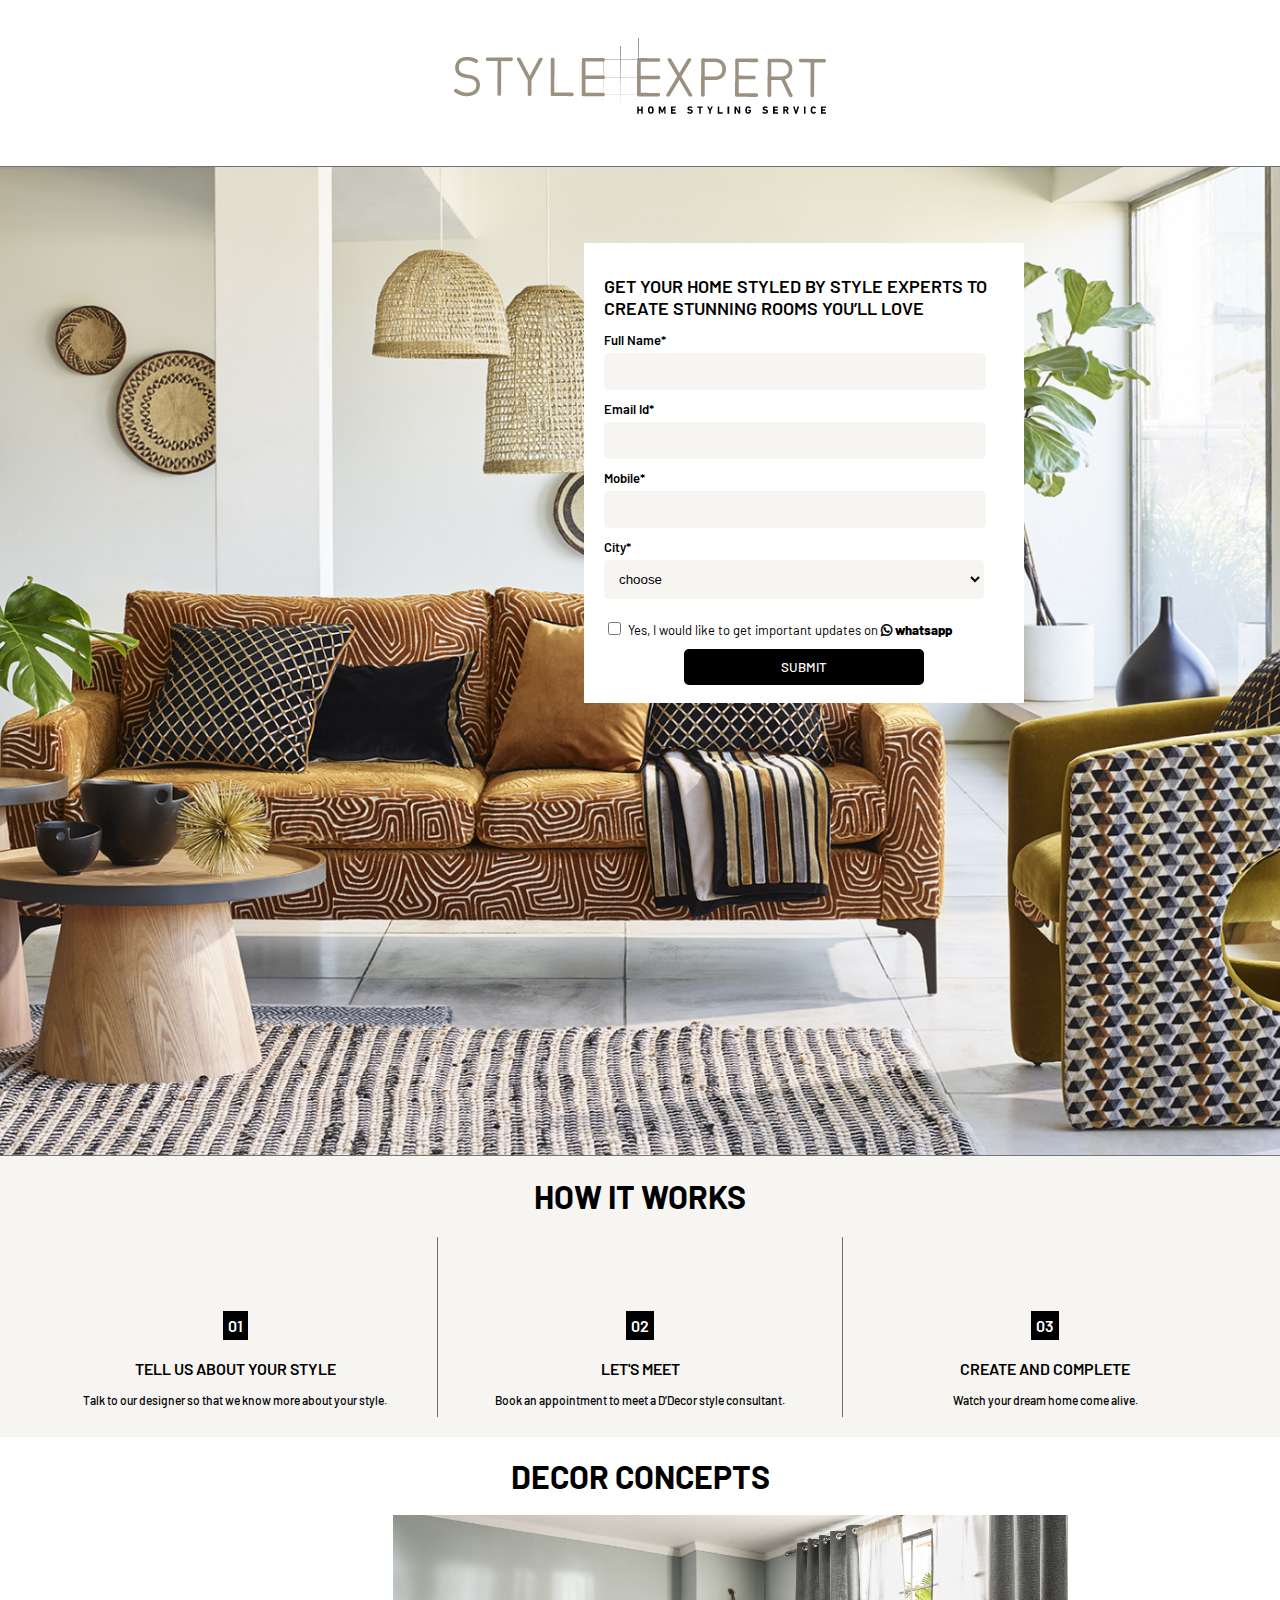
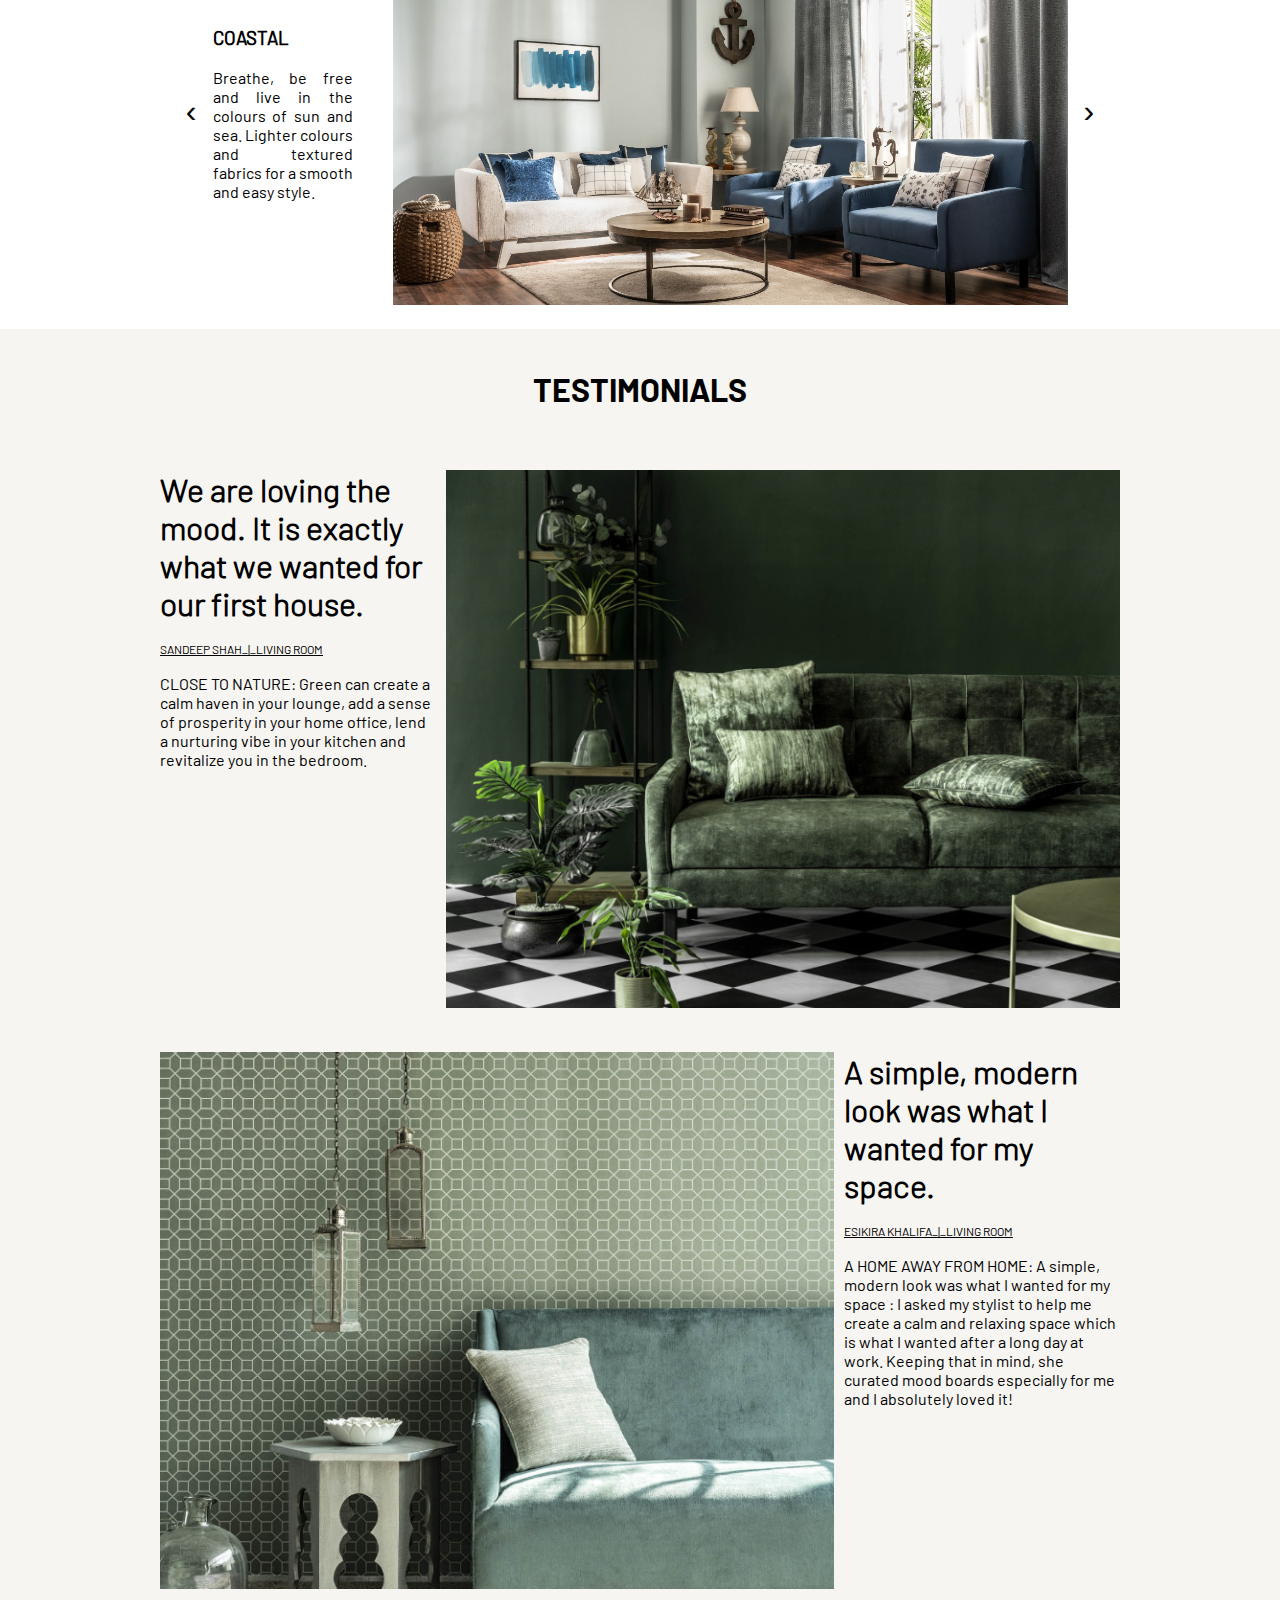
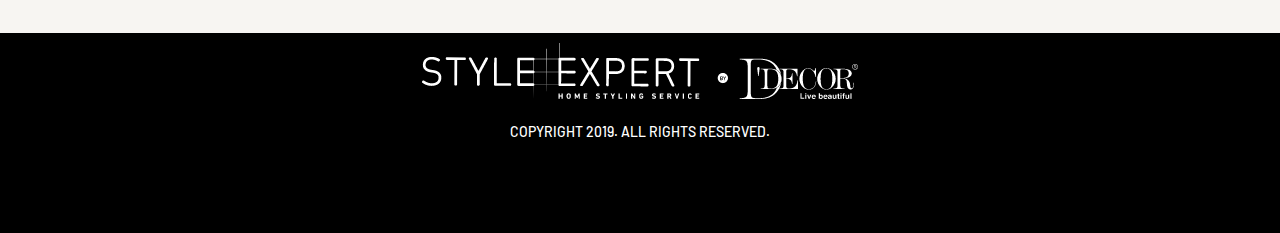
<file: index.html>
<!DOCTYPE html>
<html lang="en">

<head>
    <meta charset="UTF-8">
    <meta http-equiv="X-UA-Compatible" content="IE=edge">
    <meta name="viewport" content="width=device-width, initial-scale=1.0">
    <title>style Expert</title>
    <link rel="stylesheet" href="./styles.css">

    <!-- fontawesome -->
    <link rel="stylesheet" href="https://cdnjs.cloudflare.com/ajax/libs/font-awesome/6.0.0/css/all.min.css">
    <!-- fontawesome -->
    <style>
        .whatsapplogo {
            font-weight: 900;
        }
    </style>
    <script src="./script.js" defer></script>
</head>

<body>
    <header>
        <div class="logoContainer">
            <img src="./media/logoHeading.png" alt="logo">
        </div>
        <div class="formContainer">
            <form action="./success.html" class="formEl" onsubmit="return validateForm()" novalidate>
                <h1>
                    GET YOUR HOME STYLED BY STYLE EXPERTS TO
                    CREATE STUNNING ROOMS YOU’LL LOVE
                </h1>
                <!-- fullname -->
                <label for="fullName" class="labelElements">Full Name*</label><br>
                <input type="text" id="fullName" class="inputElements">
                <!-- email-id -->
                <label for="email" class="labelElements">Email Id*</label><br>
                <input type="text" id="email" class="inputElements">
                <!-- mobile -->
                <label for="mobile" class="labelElements">Mobile*</label><br>
                <input type="text" id="mobile" class="inputElements">
                <!-- city -->
                <label for="cities" class="labelElements">City*</label><br>
                <select name="" id="cities" class="inputElement2">
                    <option value="-">choose</option>
                    <option value="vijayawada">Vijayawada</option>
                    <option value="pune">Pune</option>
                    <option value="chennai">Chennai</option>
                    <option value="banglore">Banglore</option>
                    <option value="mumbai">Mumbai</option>
                </select>
                <input type="checkbox" id="getUpdate">
                <label for="getUpdate" class="checkEl">Yes, I would like to get important updates on <span
                        class="whatsappbrand"><i class="fa-brands fa-whatsapp whatsapplogo"></i> whatsapp</span></label>
                <div class="subButton">
                    <input type="submit" class="btnStyle">
                </div>

            </form>
        </div>
        <div class="procedureContainer">
            <h1>
                HOW IT WORKS 
            </h1>
            <div class="procedureBlocks">
                <div class="pbt1 pbText">
                    <div class="numProcedure">
                        <span>01</span>
                    </div>
                    <h3>TELL US ABOUT YOUR STYLE</h3>
                    <p>Talk to our designer so that we know more about your style.</p>
                </div>
                <div class="pbt1  pbText">
                    <div class="numProcedure">
                        <span>02</span>
                    </div>
                    <h3>LET'S MEET</h3>
                    <p>Book an appointment to meet a D’Decor style consultant.</p>
                </div>
                <div class="pbText">
                    <div class="numProcedure">
                        <span>03</span>
                    </div>
                    <h3>CREATE AND COMPLETE</h3>
                    <p>Watch your dream home come alive.</p>
                </div>
            </div>
        </div>
    </header>
    <section class="sliderSection">
        <div>
            <h1 class="sliderHeading">
                DECOR CONCEPTS
            </h1>
            <div class="carouselMain">
                <button class="prevButton" id="previousBtn">‹</button>
                <div class="carouselCont active" id="carouselbox1">
                    <div class="box1">
                        <h3>COASTAL</h3>
                        <p>
                            Breathe, be free and live in the colours of sun and sea. Lighter
                            colours and textured fabrics for a smooth and easy style.
                        </p>
                    </div>
                    <div class="box2">
                        <img src="./media/slider.png">
                    </div>
                </div>
                <div class="carouselCont" id="carouselbox2">
                    <div class="box1">
                        <h3>DESERT</h3>
                        <p>
                            Breathe, be free and live in the colours of sun and sea. Lighter
                            colours and textured fabrics for a smooth and easy style.
                        </p>
                    </div>
                    <div class="box2">
                        <img src="./media/sliderbl.png">
                    </div>
                </div>
                <button class="nextButton" id="nextBtn">›</button>
            </div>
        </div>
    </section>
    <section class="testimonials">
        <div class="testBody">
            <h1>TESTIMONIALS</h1>
            <div class="tesbox1">
                <div class="tb1Text">
                    <h3>
                        We are loving the
                        mood. It is exactly
                        what we wanted
                        for our first house.
                    </h3><br>
                    <span>SANDEEP SHAH_|_LIVING ROOM</span>
                    <p>
                        CLOSE TO NATURE: Green can create a calm haven in your lounge, add a sense of prosperity in your
                        home office, lend a nurturing vibe in your kitchen and revitalize you in the bedroom.
                    </p>
                </div>
                <div class="tb2Text">
                    <img src="./media/testimonial1.png" alt="t2">
                </div>
            </div>
            <div class="tesbox2">
                <div class="tbs2Text smallScreen">
                    <h3>
                        A simple, modern 
                        look was what I 
                        wanted for my 
                        space.
                    </h3><br>
                    <span>ESIKIRA KHALIFA_|_LIVING ROOM</span>
                    
                    <p>
                        A HOME AWAY FROM HOME: A simple, modern look was what I wanted for my space : I asked my stylist to help me create a calm and relaxing space which is what I wanted after a long day at work. Keeping that in mind, she curated mood boards especially for me and I absolutely loved it!
                    </p>
                </div>
                <div class="tbs1Text">
                    <img src="./media/testimonial2.png" alt="t2">
                </div>
                <div class="tbs2Text largeScreen">
                    <h3>
                        A simple, modern 
                        look was what I 
                        wanted for my 
                        space.
                    </h3><br>
                    <span>ESIKIRA KHALIFA_|_LIVING ROOM</span>
                    <p>
                        A HOME AWAY FROM HOME: A simple, modern look was what I wanted for my space : I asked my stylist to help me create a calm and relaxing space which is what I wanted after a long day at work. Keeping that in mind, she curated mood boards especially for me and I absolutely loved it!
                    </p>
                </div>
            </div>
        </div>
    </section>
    <footer>
        <div>
            <img src="./media/footerImg.png" alt="footerLogo">
        </div>
        <p class="copyright">COPYRIGHT 2019. ALL RIGHTS RESERVED.</p>
    </footer>
</body>

</html>
</file>
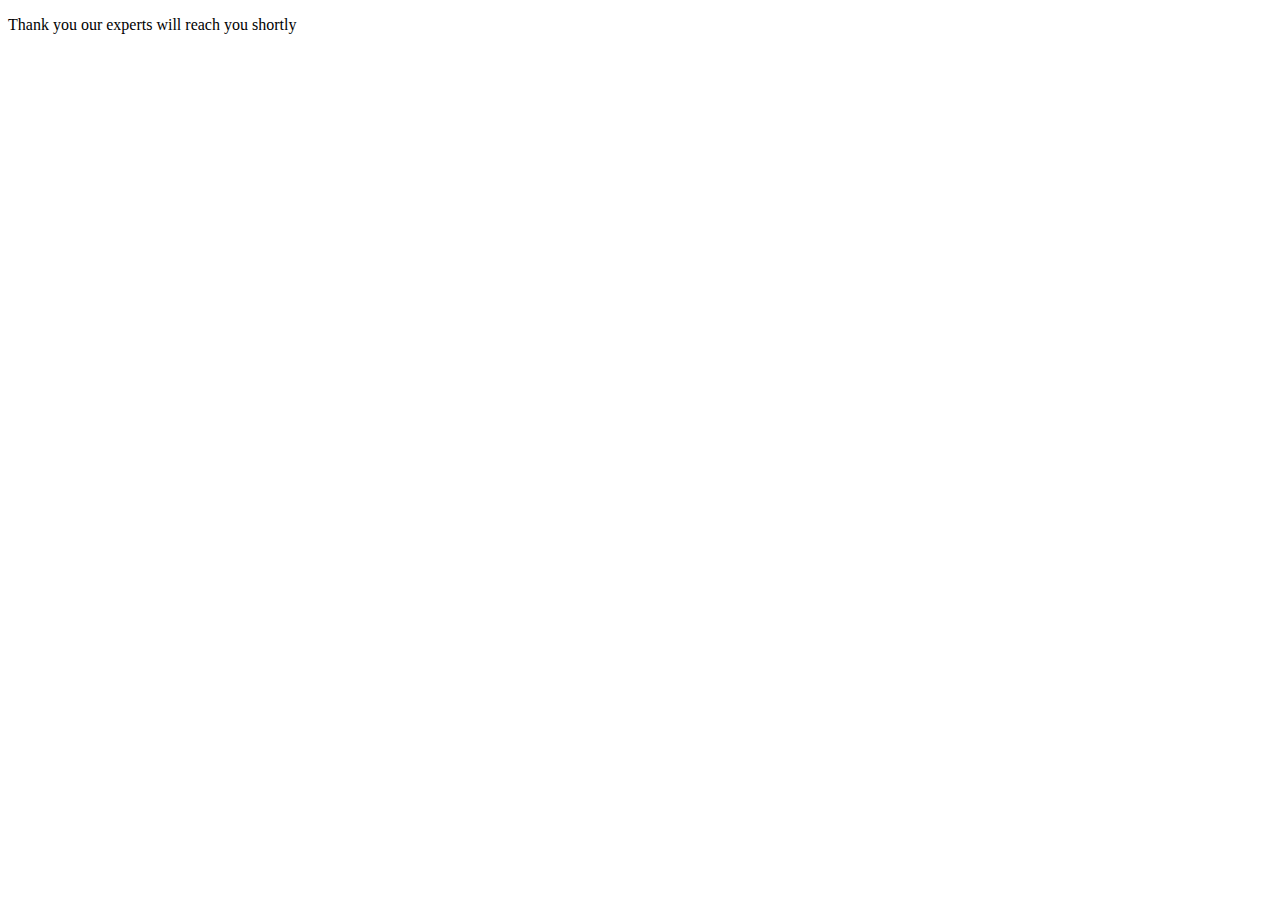
<file: success.html>
<!DOCTYPE html>
<html lang="en">
<head>
    <meta charset="UTF-8">
    <meta http-equiv="X-UA-Compatible" content="IE=edge">
    <meta name="viewport" content="width=device-width, initial-scale=1.0">
    <title>Document</title>
</head>
<body>
    <p>Thank you our experts will reach you shortly</p>
</body>
</html>
</file>
<file: styles.css>
@font-face {
    font-family: barlowSbold;
    src: url('./googlefonts/Barlow/Barlow-SemiBold.ttf');
}

@font-face {
    font-family: barlowReg;
    src: url('./googlefonts/Barlow/Barlow-Regular.ttf');
}

@font-face {
    font-family: barlowExBold;
    src: url('./googlefonts/Barlow/Barlow-ExtraBold.ttf');
}

@font-face {
    font-family: barlowMed;
    src: url('./googlefonts/Barlow/Barlow-Medium.ttf');
}

@font-face {
    font-family: barlowBold;
    src: url('./googlefonts/Barlow/Barlow-Bold.ttf');
}

@font-face {
    font-family: barlowLight;
    src: url("./googlefonts/Barlow/Barlow-Light.ttf");
}

body{
    margin: 0px;
    padding: 0px;
}



.logoContainer{
    display: flex;
    justify-content: center;
    padding: 38px 0px 52px 0px;
}


@media (max-width: 1200px) {
    .logoContainer img{
        width: 30%;
    }
}


.formContainer{
    height: 110vh;
    width: 100%;
    background: url("./media/formBackground.png");
    background-size: cover;
    background-position: bottom;
    display: flex;
}

.formContainer form{
    width: 400px; 
    height: 420px; 
    margin-left: auto;
    margin-right: 20%;
    margin-top: 6%;
    background-color: white;
}

.formEl{
    padding: 20px;
}

.formEl h1{
    font-family: barlowSbold;
    font-size: 18px;
}   

@media (max-width: 700px) {
    .formContainer form{
        max-width: 80%; 
        height: 460px; 
        margin: auto;
    }
    .formEl h1{
        font-size: 16px;
    }   
}

.inputElements{
    width: 90%;
    background-color: #F7F5F2;
    
    padding: 10px;
    outline: none;
    border-radius: 5px;
    border: 1px solid transparent;
    margin-bottom: 10px;
}

.inputElements:hover{
    border: 1px solid #1e90ff;
}

.inputElement2{
    width: 95%;
    background-color: #F7F5F2;
    padding: 10px;
    outline: none;
    border-radius: 5px;
    border: 1px solid transparent;
    margin-bottom: 20px;
}

.inputElement2:hover{
    border: 1px solid #1e90ff;
}

.labelElements{
    display: inline-block;
    padding-bottom: 5px;
    font-family: barlowSbold;
    font-size: 13px;
}

.checkEl{
    font-family: barlowReg;
    font-size: 13px;
}

.whatsappbrand{
    font-family: barlowExBold;
    font-weight: 900;
    font-size: 13px;
}

.subButton{
    display: flex;
    justify-content: center;
    margin-top: 10px;
}

.btnStyle{
    background-color: black;
    color: white;
    border: none;
    font-family: barlowMed;
    text-transform: uppercase;
    padding: 10px;
    width: 60%;
    border-radius: 5px;
    cursor: pointer;
}

.procedureContainer{
    background-color: #F7F5F2;
    display: flex;
    flex-direction: column;
}

.procedureContainer h1{
    text-align: center;
    font-family: barlowBold;
    font-size: 32px;
}

.procedureBlocks{
    display: flex;
    justify-content: center;
    padding-bottom: 20px;
}

.pbt1{
    border-right: 1px solid #707070;
}

.pbText{
    display: flex;
    flex-direction: column;
    justify-content: flex-end;
    align-items: center;
    height: 160px;
    width: 30%;
    padding: 10px;
}

.pbText div{
    margin-bottom: 3px;
}
.pbText h3{
    margin-bottom: 3px;
    font-family: barlowSbold;
    font-size: 16px;
}
.pbText p{
    margin-bottom: 0px;
    font-family: barlowMed;
    font-size: 12px;
}

@media (max-width: 940px) {
    .procedureBlocks{
        display: flex;
        flex-direction: column;
        align-items: center;
    }

    .pbt1{
        border-right: none;
        border-bottom: 1px solid #707070;
    }

    .pbText{
        width: 60%;
    }

    .pbText h3{
        text-align: center;
    }
    .pbText p{
        text-align: center;
    }
    
}

.numProcedure{
    background-color: black;
    color: white;
    padding: 5px;
    font-family: barlowSbold;
    font-size: 16px;
}

.sliderSection{
    padding-top: 20px;
    padding-bottom: 20px;
}
.conceptsContainer{
    display: flex;
    width: 80%;
    margin: auto;
}

.sliderHeading{
    margin: 0px;
    text-align: center;
    font-family: barlowBold;
    font-size: 32px;
}

.carouselMain{
    padding-top: 20px;
    display: flex;
    justify-content: center;
}

.carouselCont.active{
    display: flex;
    align-items: center;
}

.carouselCont{
    display: none;
}

.box1{
    width: 140px;
    text-align: justify;
    margin-right: 40px;
    font-family: barlowReg;
}

.box2 img{
    max-width: 100%;
}

@media (max-width: 920px) {
    .carouselCont.active{
        display: flex;
        flex-direction: column;
        /* align-items: center; */
    }
    .carouselCont{
        display: none;
    }
    .box1{
        width: 180px;
        margin: auto;
        font-family: barlowReg;
        text-align: center;
    }
}
.prevButton{
    border: none;
    cursor: pointer;
    font-size: 32px;
    background-color: transparent;
    margin-right: 10px;
}

.nextButton{
    border: none;
    cursor: pointer;
    font-size: 32px;
    background-color: transparent;
    margin-left: 10px;
}

.showCard{
    display: none;
}
.testimonials{
    background-color: #F7F5F2;
    padding-top: 20px;
    padding-bottom: 40px;
}
.testBody{
    display: flex;
    flex-direction: column;
    align-items: center;
}

.testBody h1{
    font-family: barlowBold;
    font-size: 32px;
}

.tesbox1{
    display: flex;
    justify-content: space-between;
    margin-top: 40px;
    width: 75%;
}


.tb1Text{
    width: 30%;
    margin-right: 10px;
}


.tbs2Text{
    width: 30%;
    margin-left: 10px;
}

.testText2{
    width: 20%;
}

.tb2Img img{
    max-width: 90%;
}

.tb1Text h3{
    font-family: barlowLight;
    font-size: 32px;
    margin-top: 0px;
    margin-bottom: 0px;
}
.tb1Text span{
    text-decoration: underline;
    font-family: barlowReg;
    font-size: 12px
}


.tb1Text p{
    font-family: barlowReg;
    font-size: 16px;
}

.tb2Text img{
    max-width: 100%;
}


.tesbox2{
    display: flex;
    justify-content: space-between;
    margin-top: 40px;
    width: 75%;
}



.tbs2Text h3{
    font-family: barlowLight;
    font-size: 32px;
    margin-top: 0px;
    margin-bottom: 0px;
}

.tbs2Text span{
    text-decoration: underline;
    font-family: barlowReg;
    font-size: 12px
}


.tbs2Text p{
    font-family: barlowReg;
    font-size: 16px;
}

.tbs1Text img{
    max-width: 100%;
}

.smallScreen{
    display: none;
}

@media (max-width: 1200px) {
    .tesbox1{
        display: flex;
        flex-direction: column;
        margin-top: 40px;
        width: 75%;
    }
    .tesbox2{
        display: flex;
        flex-direction: column;
        margin-top: 40px;
        width: 75%;
    }
    .tb1Text{
        width: 100%;
        margin-right: 0px;
    }
    .tbs2Text{
        width: 100%;
        margin-left: 0px;
    }
    .smallScreen{
        display: block;
    }
    .largeScreen{
        display: none;
    }

    .tb1Text h3{
        font-size: 24px;
    }

    .tb1Text p{
        font-size: 14px;
    }

    .tbs2Text h3{
        font-size: 24px;
    }
    .tbs2Text p{
        font-size: 14px;
    }
}

/* footer */
footer{
    padding: 10px;
    height: 20vh;
    background-color: black;
}

footer div{
    display: flex;
    justify-content: center;
}

footer div img{
    max-width: 100%;
}
.copyright{
    color: white;
    text-align: center;
    font-family: barlowMed;
    font-size: 14px;
    padding-top: 10px;
}
</file>
